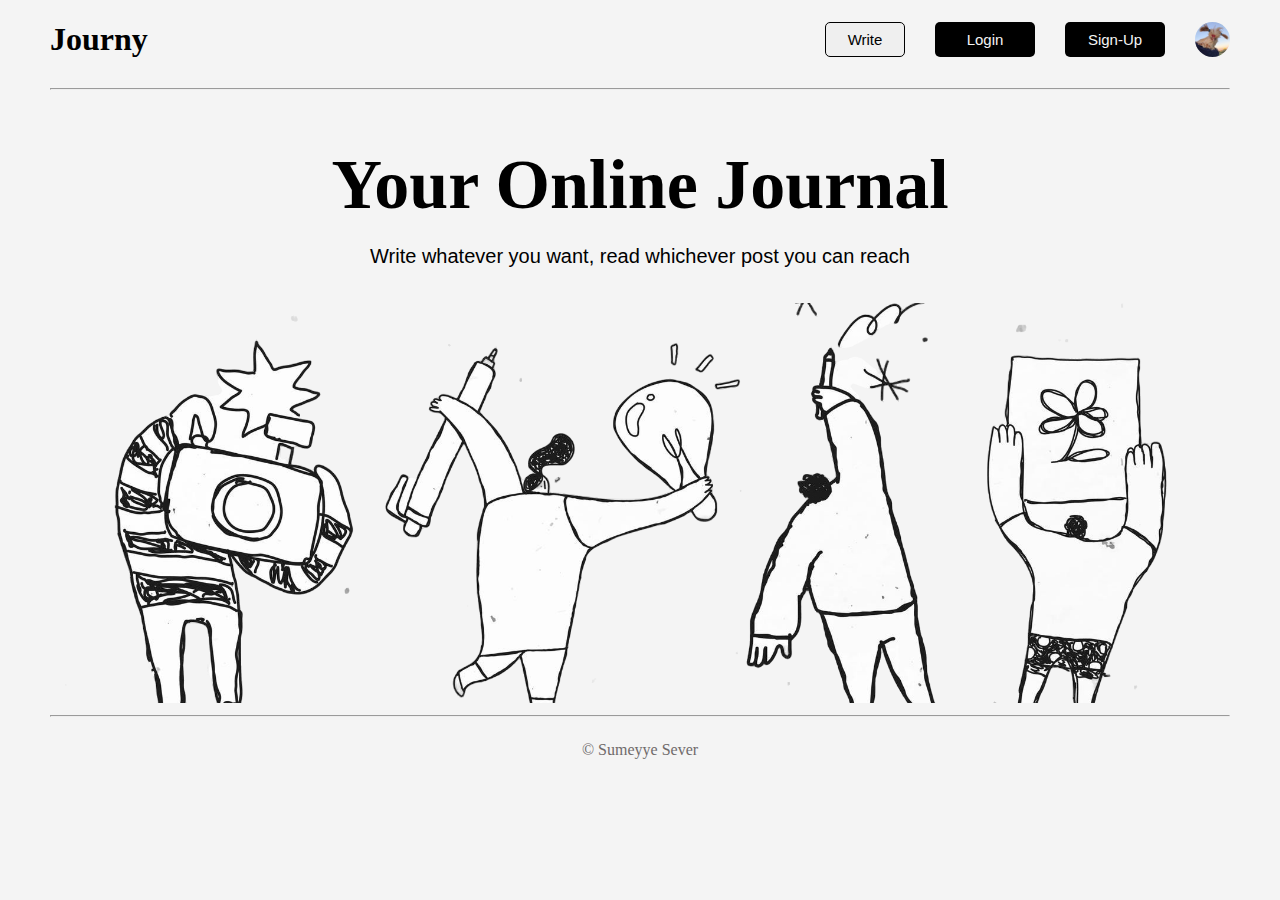
<file: index.html>
<!DOCTYPE html>
<html lang="en">
<head>
    <meta charset="UTF-8">
    <meta name="viewport" content="width=device-width, initial-scale=1.0">
    <title>Journy</title>
    <link rel="stylesheet" href="css/styles.css">
</head>
<body>
    <div class="navbar-container">
        <div class="nav-logo">
            <h1>Journy</h1>
        </div>
        <div class="nav-buttons">
            <button class="nav-button-write" onclick="window.location.href='create-post.html';">Write</button>
            <button class="nav-button-first" onclick="window.location.href='login.html';">Login</button>
            <button class="nav-button-second" onclick="window.location.href='register.html';">Sign-Up</button>
            <img onclick="window.location.href='home.html';" class="nav-img" src="images/profile.jpg">
        </div>
    </div>
    <hr>
    <div class="main-container">
        <div class="main-content"></div>
            <h1 class="main-h1">Your Online Journal</h1>
            <h3 class="main-h3">Write whatever you want, read whichever post you can reach</h3>
        </div>
        <img src="images/journy-main.png" class="main-img">    
    </div>
    <hr>
    <div class="footer-container">
        <p>© Sumeyye Sever</p>
    </div>
   
</body>
</html>
</file>
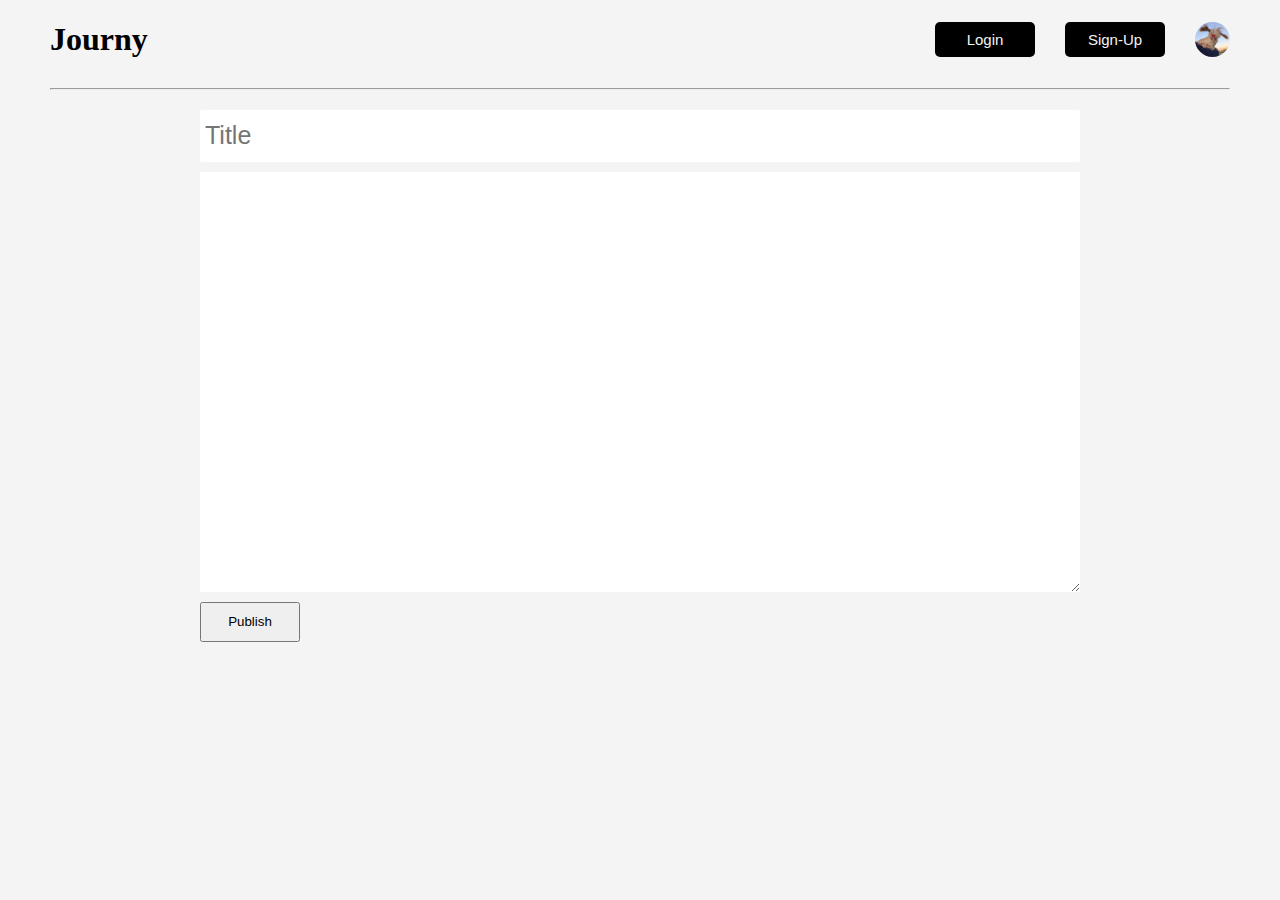
<file: create-post.html>
<!DOCTYPE html>
<html lang="en">
<head>
    <meta charset="UTF-8">
    <meta name="viewport" content="width=device-width, initial-scale=1.0">
    <title>Journy</title>
    <link rel="stylesheet" href="css/styles.css">
</head>
<body>
    <div class="navbar-container">
        <div class="nav-logo">
            <h1 onclick="window.location.href='index.html';">Journy</h1>
        </div>
        <div class="nav-buttons">
            <button class="nav-button-first" onclick="window.location.href='login.html';">Login</button>
            <button class="nav-button-second" onclick="window.location.href='register.html';">Sign-Up</button>
            <img onclick="window.location.href='home.html';" class="nav-img" src="images/profile.jpg">
        </div>
    </div>
    <hr>
    <div class="create-container">
        <form class="post-form">
            <input class="input-title"  type="text" placeholder="Title" />
            <textarea class="input-textarea"></textarea>
            <input class="input-button" type="button" value="Publish"/>
        </form>
    </div>
    
</body>
</html>
</file>
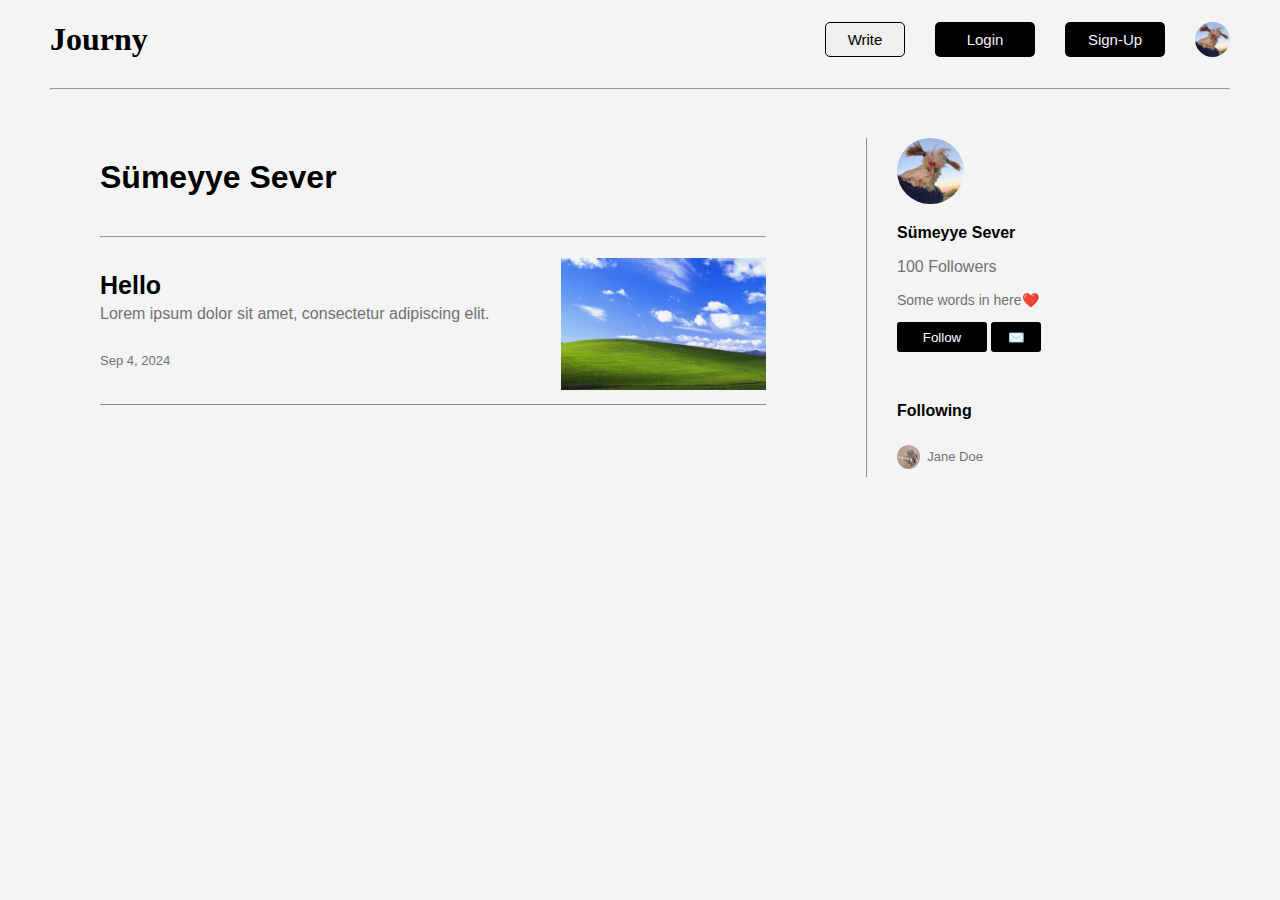
<file: home.html>
<!DOCTYPE html>
<html lang="en">
<head>
    <meta charset="UTF-8">
    <meta name="viewport" content="width=device-width, initial-scale=1.0">
    <title>Journy</title>
    <link rel="stylesheet" href="css/styles.css">
</head>
<body>
    <div class="navbar-container">
        <div class="nav-logo">
            <h1 onclick="window.location.href='index.html';">Journy</h1>
        </div>
        <div class="nav-buttons">
            <button class="nav-button-write" onclick="window.location.href='create-post.html';">Write</button>
            <button class="nav-button-first" onclick="window.location.href='login.html';">Login</button>
            <button class="nav-button-second" onclick="window.location.href='register.html';">Sign-Up</button>
            <img onclick="window.location.href='home.html';" class="nav-img" src="images/profile.jpg">
        </div>
    </div>
    <hr>
    <div class="user-main-container">
        <div class="posts-container">
            <h1 class="user-name">Sümeyye Sever</h1>
            <hr>
            <div class="post-container" onclick="window.location.href='post.html';">
                <div class="post-contents">
                    <h1 class="post-title">Hello</h1>
                    <p class="post-content">Lorem ipsum dolor sit amet, consectetur adipiscing elit.</p>
                    <p class="post-date">Sep 4, 2024</p>
                </div>    
                <div class="post-image">
                    <img class="post-img" src="images/greenery.jpg">
                </div>
            </div>
        </div>
        <div class="about-container">
            <div class="profile-container">
                <img class="profile-img" src="images/profile.jpg">
                <p class="profile-name">Sümeyye Sever</p>
                <p class="followers-count">100 Followers</p>
                <p class="about-me">Some words in here❤️</p>
            </div>
            <div class="about-buttons">
                <button class="follow-button">Follow</button>
                <button class="msg-button">✉️</button>
            </div>
            <div class="following-container">
                <p class="following-p">Following</p>
                <div class="follow-person">
                    <img class="follow-img" src="images/following.png">
                    <p class="follow-name">Jane Doe</p>
                </div>
            </div>
        </div>
    </div>
</body>
</html>
</file>
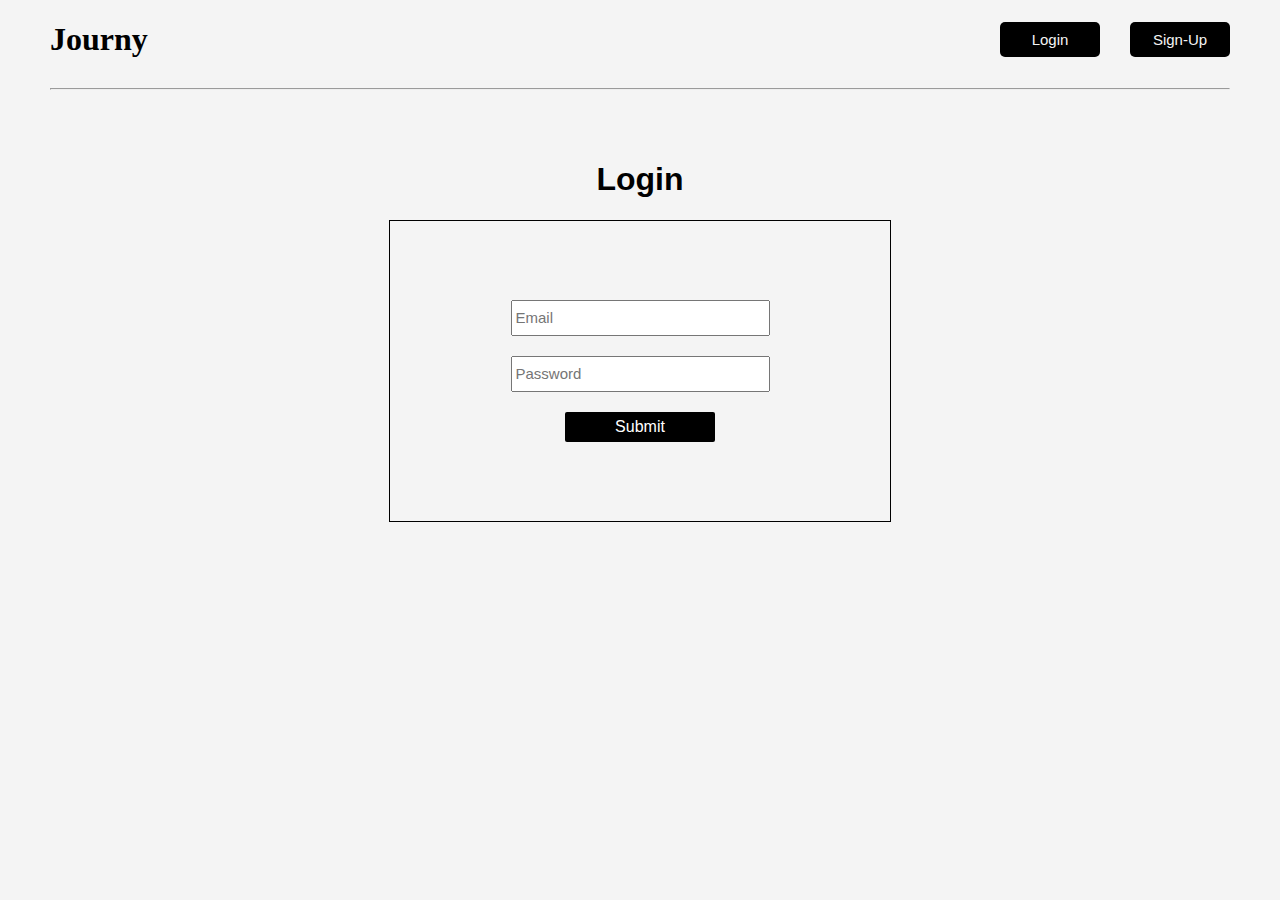
<file: login.html>
<!DOCTYPE html>
<html lang="en">
<head>
    <meta charset="UTF-8">
    <meta name="viewport" content="width=device-width, initial-scale=1.0">
    <title>Journy</title>
    <link rel="stylesheet" href="css/styles.css">
</head>
<body>
    <div class="navbar-container">
        <div class="nav-logo">
            <h1 onclick="window.location.href='index.html';">Journy</h1>
        </div>
        <div class="nav-buttons">
            <button class="nav-button-first" onclick="window.location.href='login.html';">Login</button>
            <button class="nav-button-second" onclick="window.location.href='register.html';">Sign-Up</button>
        </div>
    </div>
    <hr>
    <div class="login-container">
        <h1 class="login-title">Login</h1>
    <form class="login-form">
        <input type="text" class="login-input" placeholder="Email"/>
        <input type="password" class="login-input" placeholder="Password"/>
        <input class="login-submit" type="submit" />   
    </form>
</div>
    
</body>
</html>
</file>
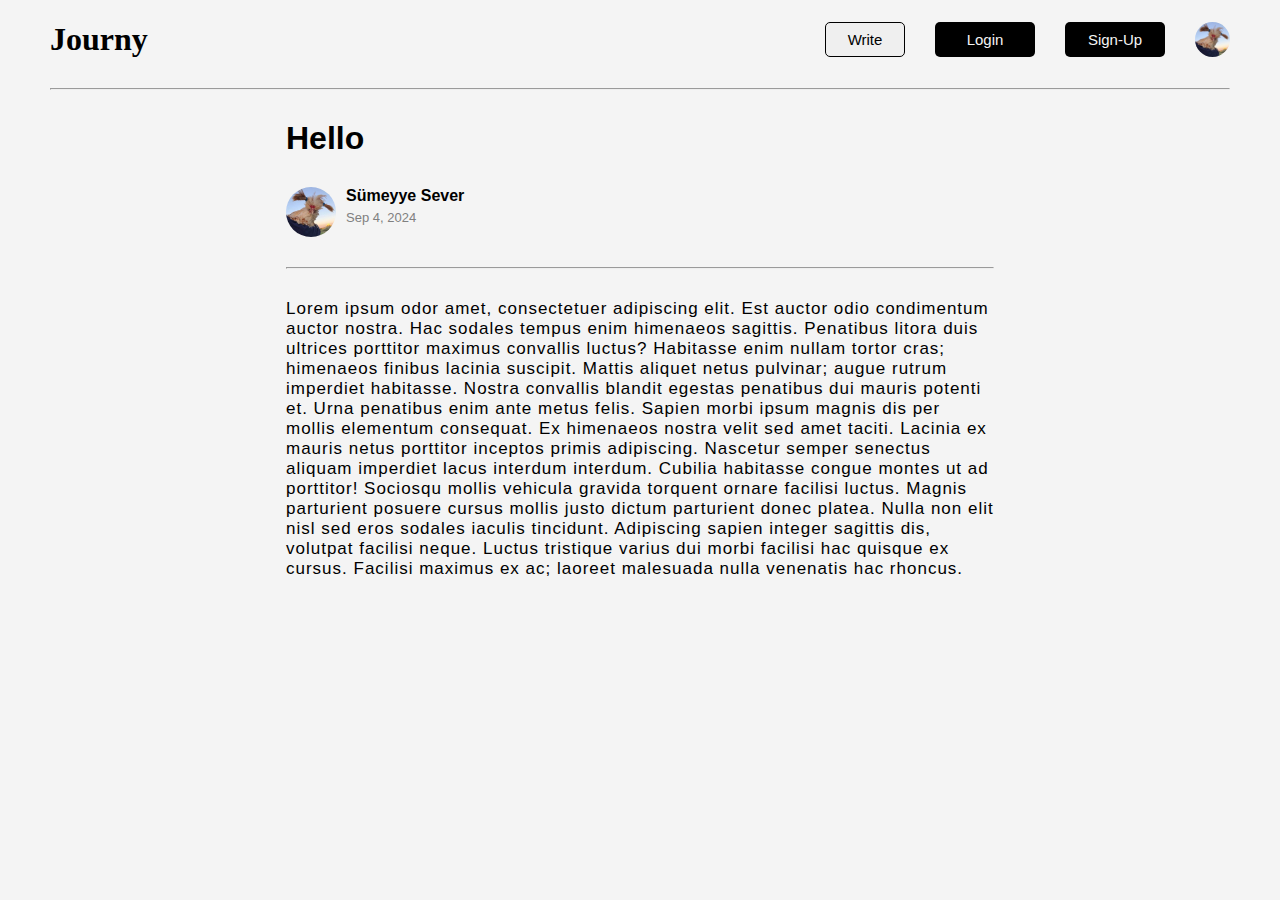
<file: post.html>
<!DOCTYPE html>
<html lang="en">
<head>
    <meta charset="UTF-8">
    <meta name="viewport" content="width=device-width, initial-scale=1.0">
    <title>Journy</title>
    <link rel="stylesheet" href="css/styles.css">
</head>
<body>
    <div class="navbar-container">
        <div class="nav-logo">
            <h1 onclick="window.location.href='index.html';">Journy</h1>
        </div>
        <div class="nav-buttons">
            <button class="nav-button-write" onclick="window.location.href='create-post.html';">Write</button>
            <button class="nav-button-first" onclick="window.location.href='login.html';">Login</button>
            <button class="nav-button-second" onclick="window.location.href='register.html';">Sign-Up</button>
            <img onclick="window.location.href='home.html';" class="nav-img" src="images/profile.jpg">
        </div>
    </div>
    <hr>
    <div class="main-post-container">
        <h1 class="main-post-title">Hello</h1>
        <div class="main-post-user-container">
            <img class="main-post-user-img" src="images/profile.jpg">
            <div class="main-post-user-info">
                <span class="main-post-user-name">Sümeyye Sever</span>
                <span class="main-post-time">Sep 4, 2024</span>
            </div>
            
        </div>
        <hr>
        
        <div class="main-post-content">
            <p class="main-post">Lorem ipsum odor amet, consectetuer adipiscing elit. Est auctor odio condimentum auctor nostra. Hac sodales tempus enim himenaeos sagittis. Penatibus litora duis ultrices porttitor maximus convallis luctus? Habitasse enim nullam tortor cras; himenaeos finibus lacinia suscipit. Mattis aliquet netus pulvinar; augue rutrum imperdiet habitasse. Nostra convallis blandit egestas penatibus dui mauris potenti et. Urna penatibus enim ante metus felis. Sapien morbi ipsum magnis dis per mollis elementum consequat. Ex himenaeos nostra velit sed amet taciti. Lacinia ex mauris netus porttitor inceptos primis adipiscing. Nascetur semper senectus aliquam imperdiet lacus interdum interdum. Cubilia habitasse congue montes ut ad porttitor! Sociosqu mollis vehicula gravida torquent ornare facilisi luctus. Magnis parturient posuere cursus mollis justo dictum parturient donec platea. Nulla non elit nisl sed eros sodales iaculis tincidunt. Adipiscing sapien integer sagittis dis, volutpat facilisi neque. Luctus tristique varius dui morbi facilisi hac quisque ex cursus. Facilisi maximus ex ac; laoreet malesuada nulla venenatis hac rhoncus.</p>
        </div>
    </div>
</body>
</html>
</file>
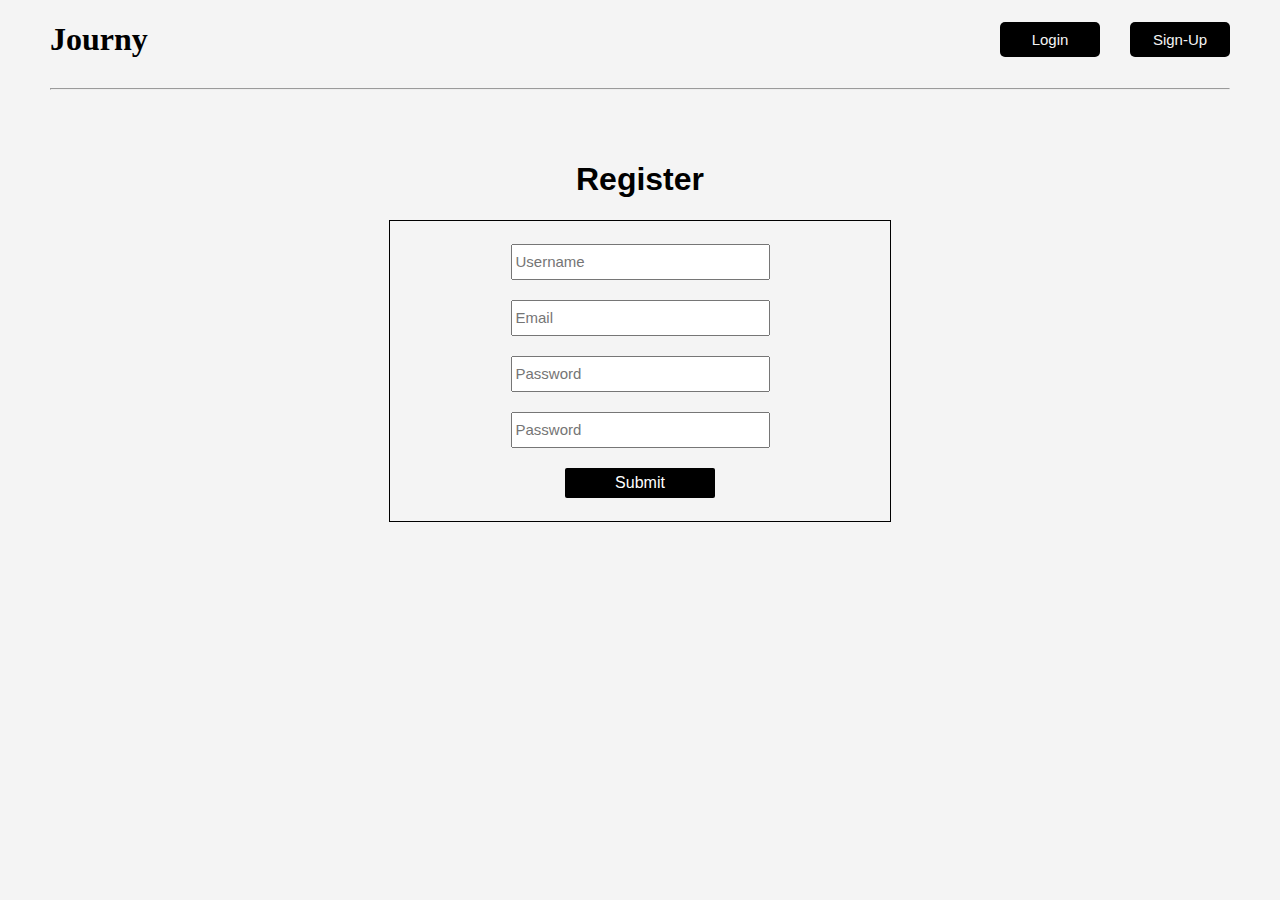
<file: register.html>
<!DOCTYPE html>
<html lang="en">
<head>
    <meta charset="UTF-8">
    <meta name="viewport" content="width=device-width, initial-scale=1.0">
    <title>Journy</title>
    <link rel="stylesheet" href="css/styles.css">
</head>
<body>
    <div class="navbar-container">
        <div class="nav-logo">
            <h1 onclick="window.location.href='index.html';">Journy</h1>
        </div>
        <div class="nav-buttons">
            <button class="nav-button-first" onclick="window.location.href='login.html';">Login</button>
            <button class="nav-button-second" onclick="window.location.href='register.html';">Sign-Up</button>
        </div>
    </div>
    <hr>
    <div class="register-container">
        <h1 class="register-title">Register</h1>
    <form class="register-form">
        <input type="text" class="register-input" placeholder="Username"/>
        <input type="text" class="register-input" placeholder="Email"/>
        <input type="password" class="register-input" placeholder="Password"/>
        <input type="password" class="register-input" placeholder="Password"/>
        <input class="register-submit" type="submit" />   
    </form>
</div>
    
</body>
</html>
</file>
<file: css/styles.css>
body {
    margin: 0 50px;
    padding: 0;
    background-color: #f4f4f4;
}

.navbar-container{
    display: flex;
    justify-content: space-between;
    align-items: center;
}

.nav-logo{
    font-family: "Lora", serif;
    cursor: pointer;
}

.nav-buttons{
    display: flex;
    gap: 30px;
}

.nav-button-write{
    width: 80px;
    height: 35px;
    font-size: 15px;
    border: black solid 1px;
    border-radius: 5px;
    cursor: pointer;
}

.nav-button-second, .nav-button-first{
    width: 100px;
    height: 35px;
    border: none;
    color: #f4f4f4;
    font-size: 15px;
    background-color: black;
    border-radius: 5px;
    cursor: pointer;
}

.nav-img{
    width: 35px;
    border-radius: 50%;
    object-fit: contain;
    cursor: pointer;
}

.main-img{
    object-fit: cover;
    background-size: cover;
    background-position: center; 
    background-repeat: no-repeat;
    height: 400px;
    width: 100%;
}

.main-container{
    display: flex;
    flex-direction: column;
    justify-content: center;
    align-items: center;
    margin-bottom: 15px;
}

.main-h1{
    font-size: 70px;
    margin-bottom: 0;
}

.main-h3{
    font-size: 20px;
    font-weight: 500;
    font-family: "Inria Sans", sans-serif;
}

.footer-container{
    display: flex;
    justify-content: center;
    align-items: center;
    color: rgb(111, 106, 106);
}

.user-main-container{
    display: flex;
    margin-left: 50px;
}

.posts-container{
    margin-top: 40px;
    flex:2;
    padding-right: 100px;    
}

.user-name{
    font-family: "Montserrat", sans-serif;
    font-weight: 600;
    margin-bottom: 40px;
}

.post-container{
    cursor: pointer;
    display: flex;
    justify-content: center;
    align-items: center;
    margin: 20px 0;
    padding-bottom: 10px;
    border-bottom: solid rgb(147, 141, 141) 1px;
}

.post-contents{
    flex: 2;
    font-family: "Montserrat", sans-serif;
    margin-right: 50px;
}

.post-title{
    font-weight: 600;
    font-size: 25px;
    margin: 0;
    margin-bottom: 5px;
}

.post-content{
    color: rgb(112, 114, 114);
    margin-top: 2px;
    margin-bottom: 30px;
}

.post-date{
    color: rgb(112, 114, 114);
    font-size: 13px;
}

.post-image{
    flex: 1;
}
.post-img{
    width: 100%;
}
.about-container{
    flex:1;
    border-left: solid rgb(147, 141, 141) 1px;
    padding-left: 30px;
    font-family: "Montserrat", sans-serif;
    color: rgb(112, 114, 114);
    margin-top: 40px;
}
.profile-name{
    font-weight: 600;
    color: black;
}

.about-me{
    font-size: 14px;
}

.about-buttons{
    margin-bottom: 50px;
}

.follow-button{
    background-color: black;
    color: white;
    border: none;
    height: 30px;
    width: 90px;
    border-radius: 3px;
}
.msg-button{
    background-color: black;
    border: none;
    height: 30px;
    width: 50px;
    border-radius: 3px;
    justify-content: center;
    align-items: center;
}

.profile-img{
    width: 20%;
    border-radius: 50%;
}

.follow-person{
    display: flex;
    align-items: center;
    gap: 7px;
}

.follow-img{
    width: 7%;
    height: 7%;
    border-radius: 50%;
}

.follow-name{
    font-size: 13px;
}

.following-p{
    color: black;
    font-weight: bold;
}



.create-container{
    margin: 20px 150px;
    display: flex;
}

.post-form{
    display: flex;
    flex-direction: column;
    width: 100%;
    gap: 10px;
    font-family: Arial, Helvetica, sans-serif;
}

.input-title{
    height: 50px;
    border: none;
    outline: none;
    border-radius: 2px;
    padding-left: 5px;
    font-size: 25px;
}

.input-textarea{
    height: 400px;
    border: none;
    font-size: 17px;
    padding: 10px;
    outline: none;
}

.input-button{
    width: 100px;
    height: 40px;
    cursor: pointer;
}

.register-container, .login-container{
    margin-top: 50px;
    display: flex;
    flex-direction: column;
    justify-content: center;
    align-items: center;
}

.register-form, .login-form{
    width: 500px;
    height: 300px;
    display: flex;
    flex-direction: column;
    justify-content: center;
    align-items: center;
    gap: 20px;
    border: solid black 1px;
}
.register-input, .login-input{
    height: 30px;
    width: 250px;
    outline: none;
    padding-left: 3px;
    font-size: 15px;
}
.register-submit, .login-submit{
    width: 150px;
    height: 30px;
    color: white;
    background-color: black;
    border: none;
    border-radius: 2px;
    cursor: pointer;
    font-size: 16px;
}
.register-title, .login-title{
    font-family: "Montserrat", sans-serif;
}

.main-post-container{
    margin: 30px 20%;
    font-family: "Montserrat", sans-serif;
}
.main-post-user-container{
    display: flex;
    margin: 30px 0;
}
.main-post-user-img{
    width: 50px;
    border-radius: 50%;
    object-fit: cover;
    margin-right: 10px;
}
.main-post-user-info{
    display: flex;
    flex-direction: column;
    gap: 5px;
}

.main-post-user-name{
    font-weight: bold;
}
.main-post-time{
    font-size: 13px;
    color: gray;
}
.main-post-content{
    margin-top: 30px;
    font-size: 17px;
    letter-spacing: 1px;
}

@media screen and (max-width: 1000px){
    .user-main-container{
        flex-direction: column;
    }
    .about-container{
        order: -1;
        border: none;
        border-bottom: solid rgb(147, 141, 141) 1px;
        display: grid;
        grid-template-columns: 80%;
        margin-bottom: 0;
    }

    .about-me{
        display: none;
    }

    .following-container{
        display: none;
    }

    .post-img{
        min-width: 150px;
    }

    .create-container{
        margin: 20px 0;
    }
    .nav-button-write{
        display: none;
    }
    .register-form, .login-form{
        width: 400px;
    }
    .user-name{
        font-size: 25px;
    }

}
</file>
